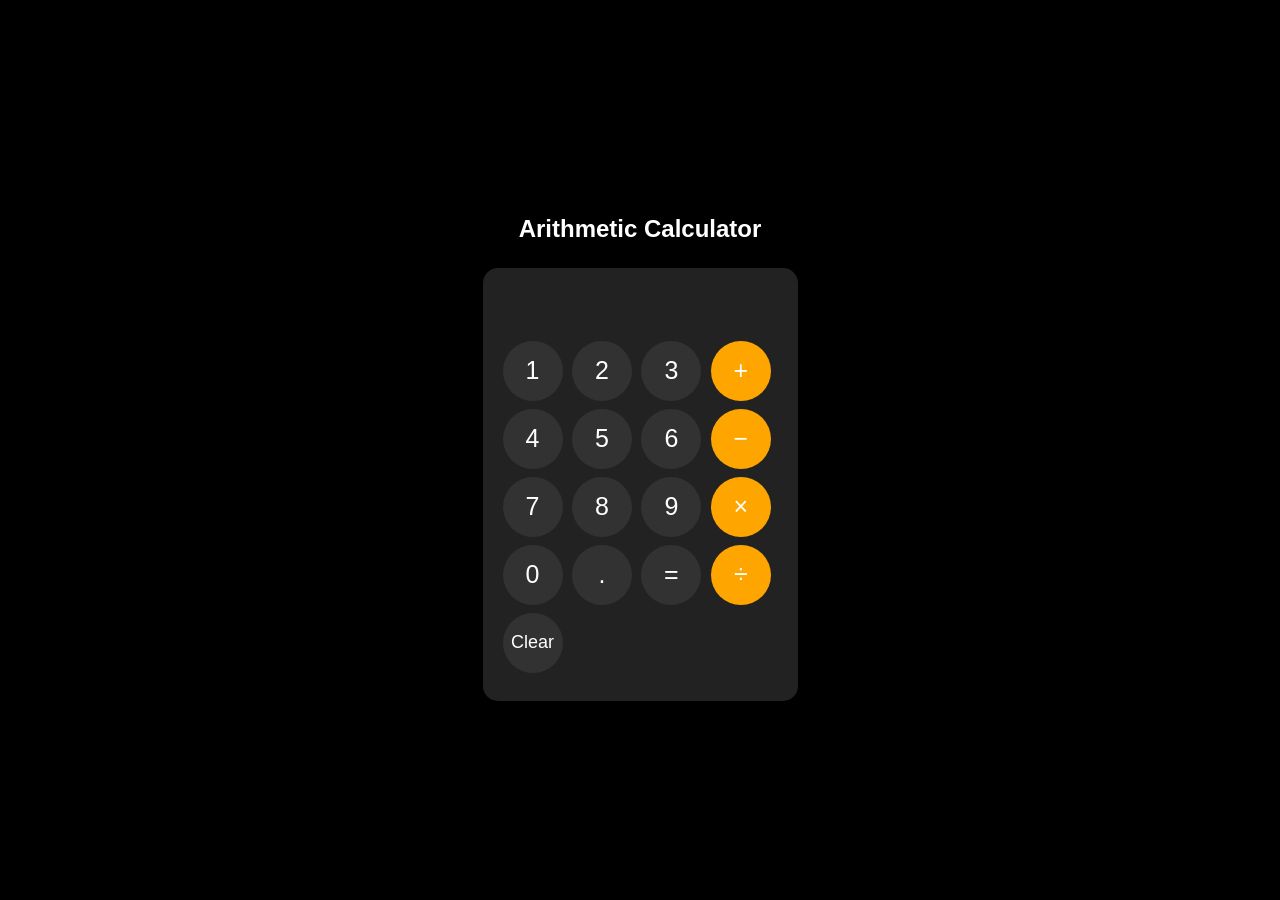
<file: index.html>
<!DOCTYPE html>
<html lang="en">
<head>
  <meta charset="UTF-8">
  <meta name="viewport" content="width=device-width, initial-scale=1.0">
  <title>Calculator</title>
  <link rel="stylesheet" href="style.css">
</head>
<body>
  <h2>Arithmetic Calculator</h2>
  <div class="main">
    <p class="screen"></p>
    <div class="container1">
      <button onclick="performCalculation(1)">1</button>
      <button onclick="performCalculation(2)">2</button>
      <button onclick="performCalculation(3)">3</button>
      <button class="add" onclick="performCalculation('+')">&plus;</button>
    </div>
    <div class="container2">
      <button onclick="performCalculation(4)">4</button>
      <button onclick="performCalculation(5)">5</button>
      <button onclick="performCalculation(6)">6</button>
      <button class="sub" onclick="performCalculation('-')">&minus;</button>
    </div>
    <div class="container3">
      <button onclick="performCalculation(7)">7</button>
      <button onclick="performCalculation(8)">8</button>
      <button onclick="performCalculation(9)">9</button>
      <button class="multiply" onclick="performCalculation('*')">&#xd7;</button>
    </div>
    <div class="container4">
      <button onclick="performCalculation(0)">0</button>
      <button onclick="performCalculation('.')">.</button>
      <button class="equal" onclick="calculateResult()">&#61;</button>
      <button class="divide" onclick="performCalculation('/')">&div;</button>
    </div>
    <div class="resetContainer">
      <button class="reset" onclick="clearScreen()">Clear</button>
    </div>
  </div>
  <script src="script.js"></script>
</body>
</html>
</file>
<file: style.css>
body {
      font-family: Arial, Helvetica, sans-serif;
      background-color: black;
      display: flex;
      justify-content: center;
      align-items: center; 
      flex-direction: column;
      height: 100vh;          
      margin: 0; 
    }
    h2 {
      text-align: center;
      color: white;
      margin-bottom: 25px;
      margin-top: 15px;
    }
    .main {
      background-color: #222;
      border-radius: 15px;   
      padding: 20px;      
      color: white;
      max-width: 275px;
      width: 100%;
    }
    .container1,.container2,.container3,.container4,.resetContainer {
      margin-bottom: 8px;
    }
    button {
      font-size: 25px;
      width: 60px;
      height: 60px;
      border-radius: 30px;
      border: none;
      background-color: rgb(51, 50, 50);
      color: white;
      margin-right: 5px;
    }
    button:hover {
      background-color: #666;
    }
    .reset {
      font-size: 18px;
    }
    .add,.sub,.multiply,.divide {
      background-color: orange;
    }
    .add:hover,.sub:hover,.multiply:hover,.divide:hover{
      background-color: rgb(255, 200, 0);
    }
    .screen {
      height: 40px;
      margin: 8px 2px 5px 8px;
      font-size: 35px;
      color: white;
      white-space: nowrap;
      overflow: hidden;
      text-overflow: ellipsis;
    }
</file>
